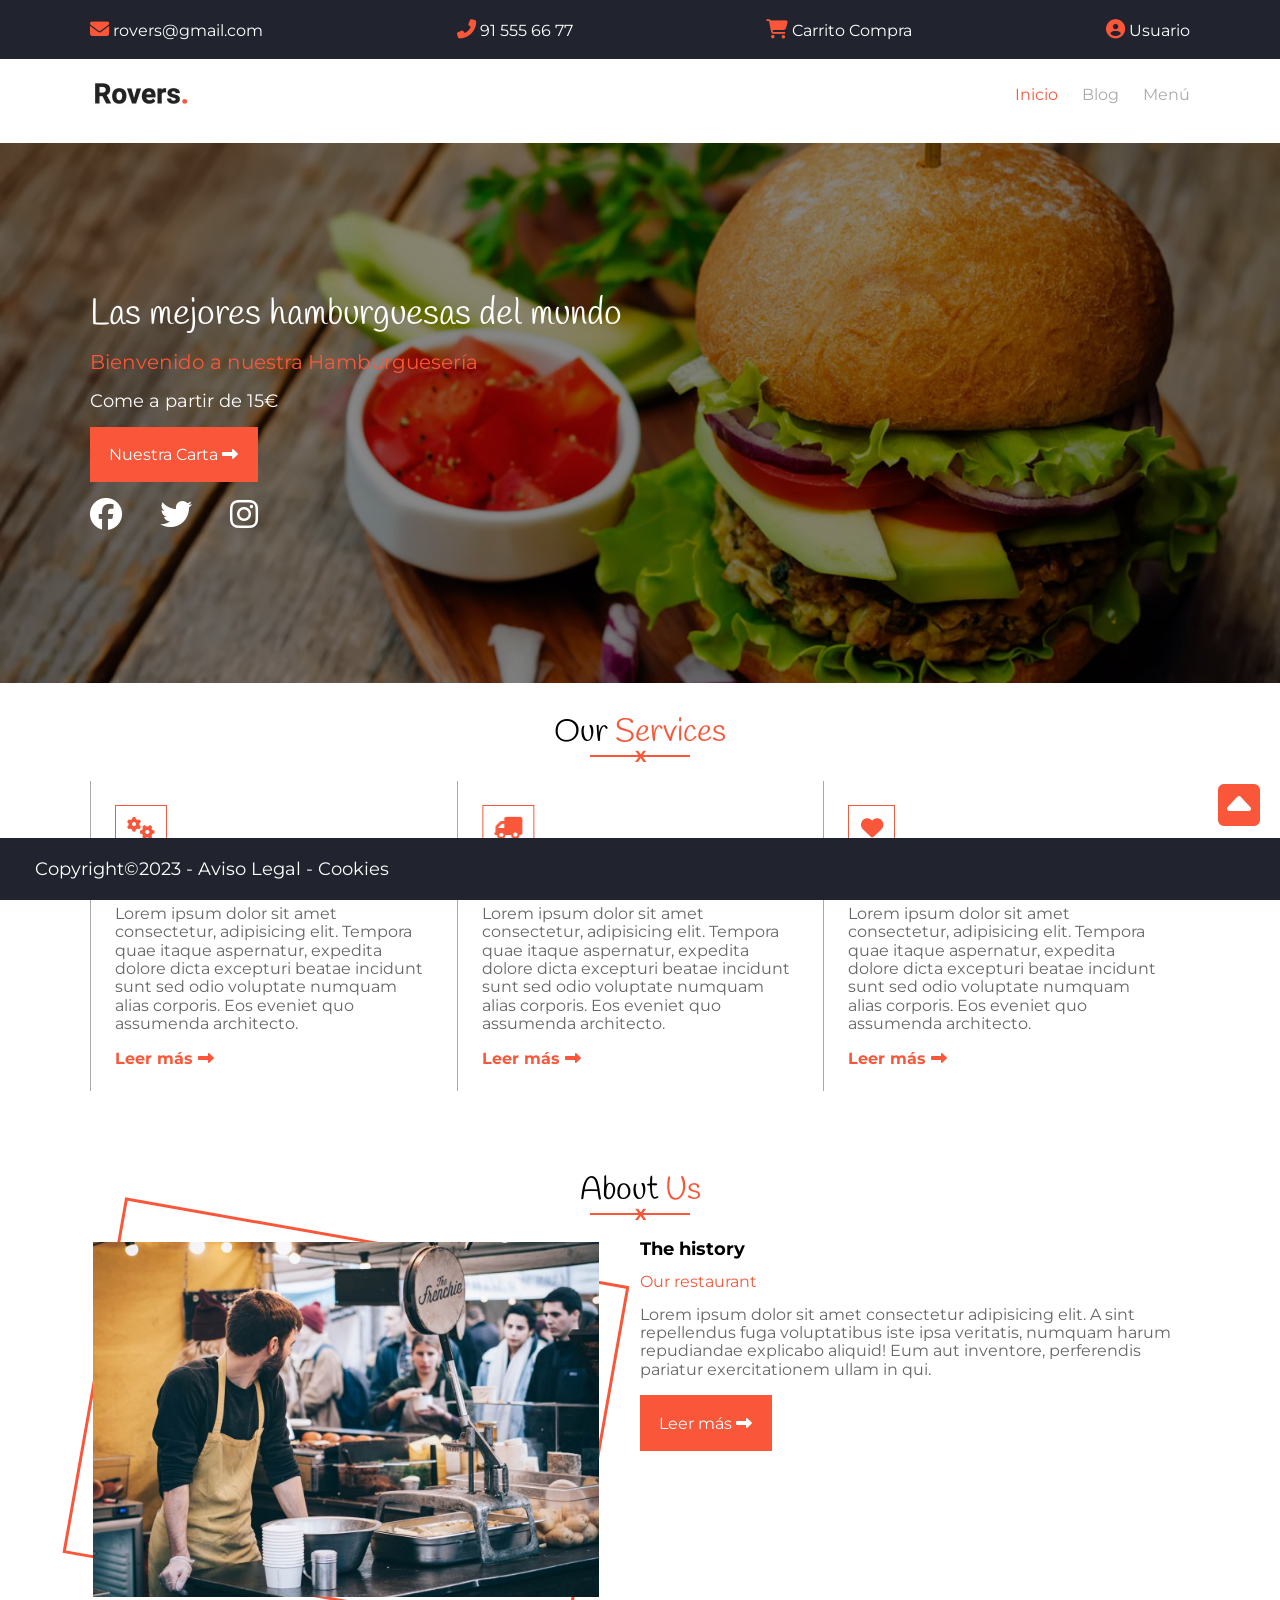
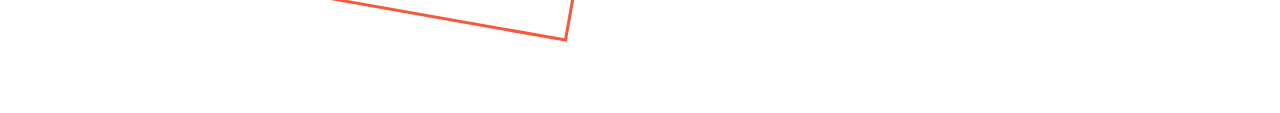
<file: hamburgueseria/index.html>
<!DOCTYPE html>
<html lang="en">
  <head>
    <meta charset="UTF-8" />
    <meta http-equiv="X-UA-Compatible" content="IE=edge" />
    <meta name="viewport" content="width=device-width, initial-scale=1.0" />
    <title>Rovers- Hamburguesería - Home</title>
    <link rel="stylesheet" href="./css/style.css" />
  </head>

  <body>
    <div class="wrapper" id="top">
      <header>
        <div class="nav-top">
          <div class="container">
            <div>
              <a href="mailto:rovers@gmail.com">
                <i class="fa-solid fa-envelope"></i>
                <span>rovers@gmail.com</span>
              </a>
            </div>

            <div>
              <a href="tel:915556677">
                <i class="fa-solid fa-phone-flip"></i>
                <span>91 555 66 77</span>
              </a>
            </div>

            <div>
              <a href="#">
                <i class="fa-solid fa-shopping-cart"></i>
                <span>Carrito Compra</span>
              </a>
            </div>

            <div>
              <a href="#">
                <i class="fa-solid fa-user-circle"></i>
                <span>Usuario</span>
              </a>
            </div>
          </div>
        </div>
        <nav>
          <div class="container">
            <figure>
              <a href="index.html">
                <img src="./images/logo.jpg" alt="Rovers" />
              </a>
            </figure>
            <div class="hamburguesa">
              <div></div>
              <div></div>
              <div></div>
            </div>
            <ul class="menu">
              <li><a class="activa" href="index.html">Inicio</a></li>
              <li><a href="blog.html">Blog</a></li>
              <li><a href="menu.html">Menú</a></li>
            </ul>
          </div>
        </nav>
      </header>
      <div class="hero">
        <div class="container">
          <h1>Las mejores hamburguesas del mundo</h1>
          <h2>Bienvenido a nuestra Hamburguesería</h2>
          <p>Come a partir de 15€</p>
          <div>
            <a href="menu.html" class="boton">
              Nuestra Carta
              <i class="fas fa-long-arrow-alt-right"></i>
            </a>
          </div>
          <ul class="social">
            <li>
              <a href="#">
                <i class="fab fa-facebook"></i>
              </a>
            </li>
            <li>
              <a href="#">
                <i class="fab fa-twitter"></i>
              </a>
            </li>
            <li>
              <a href="#">
                <i class="fab fa-instagram"></i>
              </a>
            </li>
          </ul>
        </div>
      </div>
      <main>
        <section id="services">
          <div class="container">
            <h2>Our <span>Services</span></h2>
            <div class="underline">
              <hr noshade="noshade" />
              <span>X</span>
            </div>
            <div class="grid">
              <article>
                <div>
                  <i class="fas fa-cogs"></i>
                </div>
                <h3>1. Carne 100% natural</h3>
                <p>
                  Lorem ipsum dolor sit amet consectetur, adipisicing elit.
                  Tempora quae itaque aspernatur, expedita dolore dicta
                  excepturi beatae incidunt sunt sed odio voluptate numquam
                  alias corporis. Eos eveniet quo assumenda architecto.
                </p>
                <a href="" class="enlace"
                  >Leer más <i class="fas fa-long-arrow-alt-right"></i
                ></a>
              </article>

              <article>
                <div>
                  <i class="fas fa-truck"></i>
                </div>
                <h3>2. Cocina moderna</h3>
                <p>
                  Lorem ipsum dolor sit amet consectetur, adipisicing elit.
                  Tempora quae itaque aspernatur, expedita dolore dicta
                  excepturi beatae incidunt sunt sed odio voluptate numquam
                  alias corporis. Eos eveniet quo assumenda architecto.
                </p>
                <a href="" class="enlace"
                  >Leer más <i class="fas fa-long-arrow-alt-right"></i
                ></a>
              </article>

              <article>
                <div>
                  <i class="fas fa-heart"></i>
                </div>
                <h3>3. Servicio impecable</h3>
                <p>
                  Lorem ipsum dolor sit amet consectetur, adipisicing elit.
                  Tempora quae itaque aspernatur, expedita dolore dicta
                  excepturi beatae incidunt sunt sed odio voluptate numquam
                  alias corporis. Eos eveniet quo assumenda architecto.
                </p>
                <a href="" class="enlace"
                  >Leer más <i class="fas fa-long-arrow-alt-right"></i
                ></a>
              </article>
            </div>
          </div>
        </section>
        <section id="aboutus">
          <div class="container">
            <h2>About <span>Us</span></h2>
            <div class="underline">
              <hr noshade="noshade" />
              <span>X</span>
            </div>
            <div class="grid">
              <figure>
                <div class="imagen">
                  <div class="marco">
                    <img src="./images/about-main.jpg" alt="nuestro chef" />
                  </div>
                </div>
              </figure>
              <div>
                <h3>The history</h3>
                <h4>Our restaurant</h4>
                <p>
                  Lorem ipsum dolor sit amet consectetur adipisicing elit. A
                  sint repellendus fuga voluptatibus iste ipsa veritatis,
                  numquam harum repudiandae explicabo aliquid! Eum aut
                  inventore, perferendis pariatur exercitationem ullam in qui.
                </p>
                <div>
                  <a href="" class="boton">
                    Leer más
                    <i class="fas fa-long-arrow-alt-right"></i>
                  </a>
                </div>
              </div>
            </div>
          </div>
        </section>
      </main>
      <footer>
        <div class="container">
          <p>
            Copyright&copy;2023 - <a href="#">Aviso Legal</a> -
            <a href="#">Cookies</a>
          </p>
        </div>
      </footer>
    </div>
    <div class="flecha">
      <a href="#top">
        <i class="fa-solid fa-square-caret-up"></i>
      </a>
    </div>
  </body>
</html>
</file>
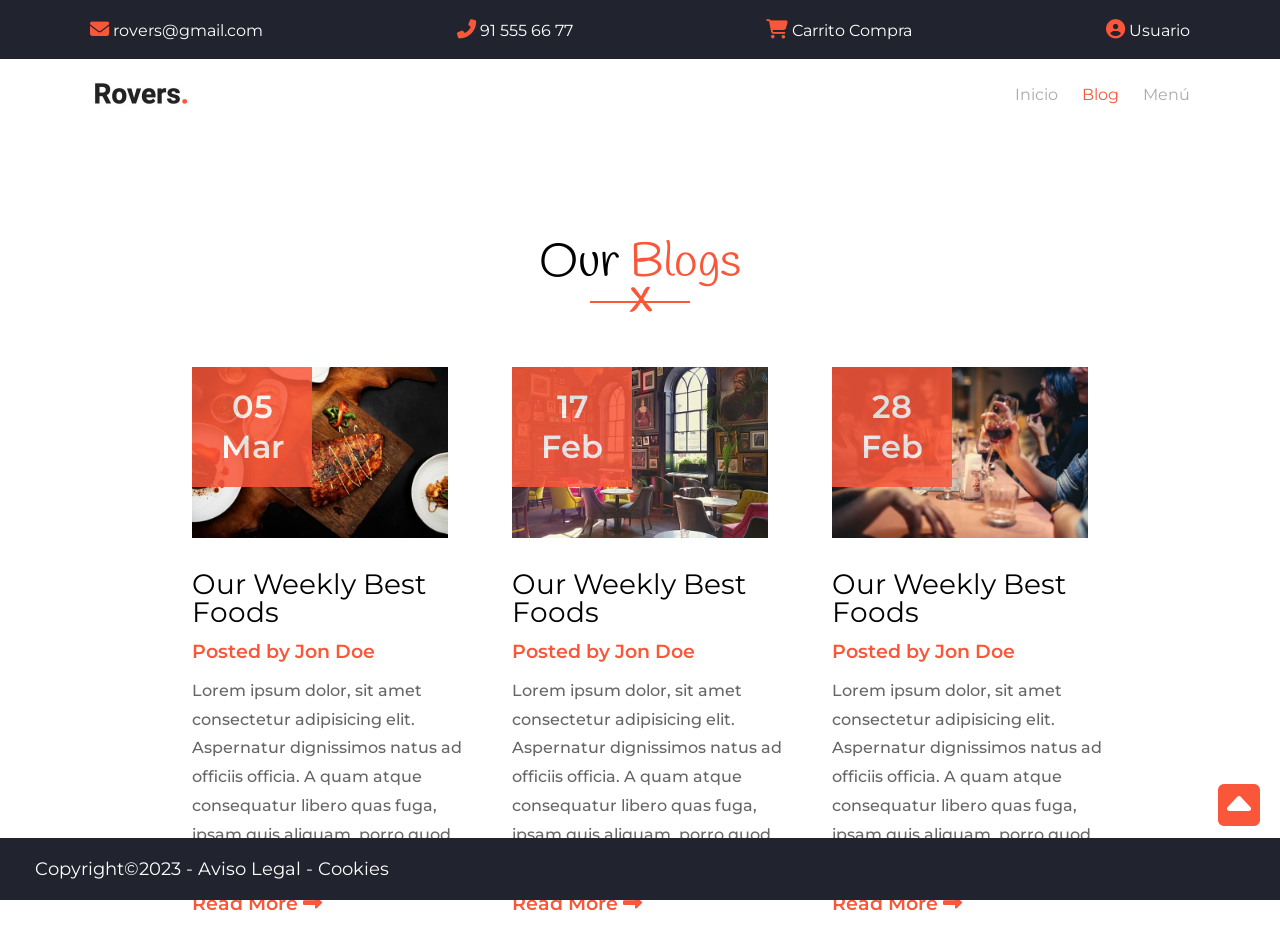
<file: hamburgueseria/blog.html>
<!DOCTYPE html>
<html lang="en">
  <head>
    <meta charset="UTF-8" />
    <meta http-equiv="X-UA-Compatible" content="IE=edge" />
    <meta name="viewport" content="width=device-width, initial-scale=1.0" />
    <title>Rovers- Hamburguesería - Home</title>
    <link rel="stylesheet" href="./css/style.css" />
  </head>

  <body>
    <div class="wrapper" id="top">
      <header>
        <div class="nav-top">
          <div class="container">
            <div>
              <a href="mailto:rovers@gmail.com">
                <i class="fa-solid fa-envelope"></i>
                <span>rovers@gmail.com</span>
              </a>
            </div>

            <div>
              <a href="tel:915556677">
                <i class="fa-solid fa-phone-flip"></i>
                <span>91 555 66 77</span>
              </a>
            </div>

            <div>
              <a href="#">
                <i class="fa-solid fa-shopping-cart"></i>
                <span>Carrito Compra</span>
              </a>
            </div>

            <div>
              <a href="#">
                <i class="fa-solid fa-user-circle"></i>
                <span>Usuario</span>
              </a>
            </div>
          </div>
        </div>
        <nav>
          <div class="container">
            <figure>
              <a href="index.html">
                <img src="./images/logo.jpg" alt="Rovers" />
              </a>
            </figure>
            <div class="hamburguesa">
              <div></div>
              <div></div>
              <div></div>
            </div>
            <ul class="menu">
              <li><a href="index.html">Inicio</a></li>
              <li><a class="activa" href="blog.html">Blog</a></li>
              <li><a href="menu.html">Menú</a></li>
            </ul>
          </div>
        </nav>
      </header>
      <main>
        <div class="blog-container">
          <div class="blog-title">
            <h2>Our <span>Blogs</span></h2>
            <div class="underline">
              <hr noshade="noshade" />
              <span>X</span>
            </div>
          </div>
          <div class="blog-articles-container">
            <div class="blog-article">
              <div class="blog-article-img">
                <img
                  src="../hamburgueseria/material_hamburgueseria/images/news3.jpg"
                  alt=""
                />
                <div class="article-date-overlay">
                  <p class="day">05</p>
                  <p class="month">Mar</p>
                </div>
              </div>
              <div class="blog-article-title">
                <h4>Our Weekly Best Foods</h4>
              </div>
              <div class="blog-article-autor">Posted by Jon Doe</div>
              <div class="blog-article-content">
                Lorem ipsum dolor, sit amet consectetur adipisicing elit.
                Aspernatur dignissimos natus ad officiis officia. A quam atque
                consequatur libero quas fuga, ipsam quis aliquam, porro quod
                quia, obcaecati dolore totam.
              </div>
              <div class="blog-article-link">
                <a href="">Read More&nbsp;</a
                ><i class="fas fa-long-arrow-alt-right"></i>
              </div>
            </div>
            <div class="blog-article">
              <div class="blog-article-img">
                <img
                  src="../hamburgueseria/material_hamburgueseria/images/news4.jpg"
                  alt=""
                />
                <div class="article-date-overlay">
                  <p class="day">17</p>
                  <p class="month">Feb</p>
                </div>
              </div>
              <div class="blog-article-title">Our Weekly Best Foods</div>
              <div class="blog-article-autor">Posted by Jon Doe</div>
              <div class="blog-article-content">
                Lorem ipsum dolor, sit amet consectetur adipisicing elit.
                Aspernatur dignissimos natus ad officiis officia. A quam atque
                consequatur libero quas fuga, ipsam quis aliquam, porro quod
                quia, obcaecati dolore totam.
              </div>
              <div class="blog-article-link">
                <a href="">Read More&nbsp;</a
                ><i class="fas fa-long-arrow-alt-right"></i>
              </div>
            </div>
            <div class="blog-article">
              <div class="blog-article-img">
                <img
                  src="../hamburgueseria/material_hamburgueseria/images/news1.jpg"
                  alt=""
                />
                <div class="article-date-overlay">
                  <p class="day">28</p>
                  <p class="month">Feb</p>
                </div>
              </div>
              <div class="blog-article-title">Our Weekly Best Foods</div>
              <div class="blog-article-autor">Posted by Jon Doe</div>
              <div class="blog-article-content">
                Lorem ipsum dolor, sit amet consectetur adipisicing elit.
                Aspernatur dignissimos natus ad officiis officia. A quam atque
                consequatur libero quas fuga, ipsam quis aliquam, porro quod
                quia, obcaecati dolore totam.
              </div>
              <div class="blog-article-link">
                <a href="">Read More&nbsp;</a
                ><i class="fas fa-long-arrow-alt-right"></i>
              </div>
            </div>
          </div>
        </div>
      </main>
      <footer>
        <div class="container">
          <p>
            Copyright&copy;2023 - <a href="#">Aviso Legal</a> -
            <a href="#">Cookies</a>
          </p>
        </div>
      </footer>
    </div>
    <div class="flecha">
      <a href="#top">
        <i class="fa-solid fa-square-caret-up"></i>
      </a>
    </div>
  </body>
</html>
</file>
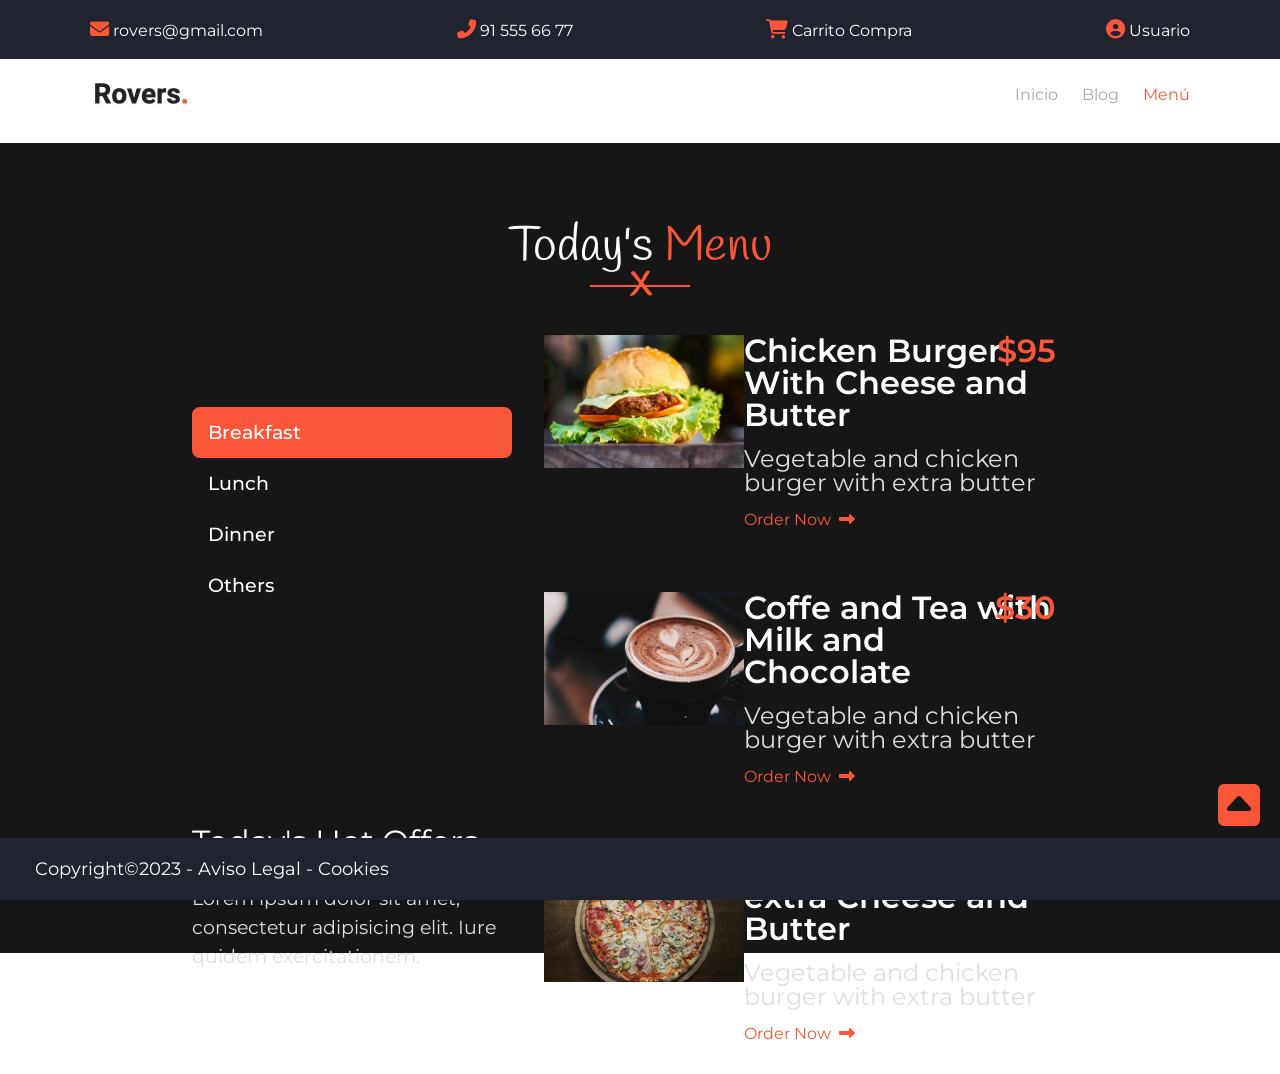
<file: hamburgueseria/menu.html>
<!DOCTYPE html>
<html lang="en">
  <head>
    <meta charset="UTF-8" />
    <meta http-equiv="X-UA-Compatible" content="IE=edge" />
    <meta name="viewport" content="width=device-width, initial-scale=1.0" />
    <title>Rovers- Hamburguesería - Home</title>
    <link rel="stylesheet" href="./css/style.css" />
  </head>

  <body>
    <div class="wrapper" id="top">
      <header>
        <div class="nav-top">
          <div class="container">
            <div>
              <a href="mailto:rovers@gmail.com">
                <i class="fa-solid fa-envelope"></i>
                <span>rovers@gmail.com</span>
              </a>
            </div>

            <div>
              <a href="tel:915556677">
                <i class="fa-solid fa-phone-flip"></i>
                <span>91 555 66 77</span>
              </a>
            </div>

            <div>
              <a href="#">
                <i class="fa-solid fa-shopping-cart"></i>
                <span>Carrito Compra</span>
              </a>
            </div>

            <div>
              <a href="#">
                <i class="fa-solid fa-user-circle"></i>
                <span>Usuario</span>
              </a>
            </div>
          </div>
        </div>
        <nav>
          <div class="container">
            <figure>
              <a href="index.html">
                <img src="./images/logo.jpg" alt="Rovers" />
              </a>
            </figure>
            <div class="hamburguesa">
              <div></div>
              <div></div>
              <div></div>
            </div>
            <ul class="menu">
              <li><a href="index.html">Inicio</a></li>
              <li><a href="blog.html">Blog</a></li>
              <li><a class="activa" href="menu.html">Menú</a></li>
            </ul>
          </div>
        </nav>
      </header>
      <main>
        <div class="menu-container">
          <div class="menu-title">
            <h2>Today's <span>Menu</span></h2>
            <div class="underline">
              <hr noshade="noshade" />
              <span>X</span>
            </div>
          </div>
          <div class="menu-columns-container">
            <div class="menu-column menu-column-1">
              <div class="menu-column-1-nav">
                <ul class="menu-nav">
                  <li class="menu-nav-item selected">
                    <a href="">Breakfast</a>
                  </li>
                  <li class="menu-nav-item"><a href="">Lunch</a></li>
                  <li class="menu-nav-item"><a href="">Dinner</a></li>
                  <li class="menu-nav-item"><a href="">Others</a></li>
                </ul>
              </div>
              <div class="menu-column-1-offer">
                <h3>Today's Hot Offers</h3>
                <hr noshade="noshade" />
                <p>
                  Lorem ipsum dolor sit amet, consectetur adipisicing elit. Iure
                  quidem exercitationem.
                </p>
              </div>
            </div>
            <div class="menu-column menu-column-2">
              <div class="product-card">
                <div class="product-card-img">
                  <img
                    src="../hamburgueseria/material_hamburgueseria/images/t1.jpg"
                    alt=""
                  />
                </div>
                <div class="product-card-text">
                    <div class="product-card-title">
                        Chicken Burger With Cheese and Butter
                      </div>
                      <div class="product-card-price">$95</div>
                      <div class="product-card-description">
                        Vegetable and chicken burger with extra butter
                      </div>
                      <div class="product-card-link">
                        <a href="">Order Now&nbsp;&nbsp;</a
                        ><i class="fas fa-long-arrow-alt-right"></i>
                      </div>
                </div>
              </div>
              <div class="product-card">
                <div class="product-card-img">
                  <img
                    src="../hamburgueseria/material_hamburgueseria/images/t4.jpg"
                    alt=""
                  />
                </div>
                <div class="product-card-text">
                    <div class="product-card-title">
                        Coffe and Tea with Milk and Chocolate
                      </div>
                      <div class="product-card-price">$30</div>
                      <div class="product-card-description">
                        Vegetable and chicken burger with extra butter
                      </div>
                      <div class="product-card-link">
                        <a href="">Order Now&nbsp;&nbsp;</a
                        ><i class="fas fa-long-arrow-alt-right"></i>
                      </div>
                </div>
              </div>
              <div class="product-card">
                <div class="product-card-img">
                  <img
                    src="../hamburgueseria/material_hamburgueseria/images/t2.jpg"
                    alt=""
                  />
                </div>
                <div class="product-card-text">
                    <div class="product-card-title">
                        Hot Pizza with extra Cheese and Butter
                      </div>
                      <div class="product-card-price">$65</div>
                      <div class="product-card-description">
                        Vegetable and chicken burger with extra butter
                      </div>
                      <div class="product-card-link">
                        <a href="">Order Now&nbsp;&nbsp;</a
                        ><i class="fas fa-long-arrow-alt-right"></i>
                      </div>
                </div>
              </div>
            </div>
          </div>
        </div>
      </main>
      <footer>
        <div class="container">
          <p>
            Copyright&copy;2023 - <a href="#">Aviso Legal</a> -
            <a href="#">Cookies</a>
          </p>
        </div>
      </footer>
    </div>
    <div class="flecha">
      <a href="#top">
        <i class="fa-solid fa-square-caret-up"></i>
      </a>
    </div>
  </body>
</html>
</file>
<file: hamburgueseria/css/style.css>
@import url(reset.css);
@import url('https://cdnjs.cloudflare.com/ajax/libs/font-awesome/6.4.0/css/all.min.css');
@import url('https://fonts.googleapis.com/css2?family=Handlee&family=Montserrat:wght@400;700&display=swap');

* {
  box-sizing: border-box;
}

img {
  width: 100%;
  height: auto;
  display: block;
}

html {
  /* para generar animaciones de puntos ancla */
  scroll-behavior: smooth;
}

:root {
  --fuenteprincipal: 'Montserrat', sans-serif;
  --fuentetitulos: 'Handlee', cursive;
  --colorprincipal: #fa573a;
  --colorsecundario: #21242e;
  --margingrid: 1em;
  --font-size: 1em;
  --anchomaximo: 68.75em;
}

.container {
  max-width: var(--anchomaximo);
  margin: 0 auto;
}

body {
  font-family: var(--fuenteprincipal);
  font-size: var(--font-size);
}

/* inicio header */

header .nav-top {
  background-color: var(--colorsecundario);
  padding: 1.25em 0px;
}

header .nav-top .container {
  display: flex;
  justify-content: space-around;
}

header .nav-top a {
  color: var(--colorprincipal);
  text-decoration: none;
}

header .nav-top a i {
  font-size: 150%;
}

header .nav-top span {
  color: white;
  display: none;
}

header nav {
  padding: 1.25em;
}

header nav .container {
  display: flex;
  flex-wrap: wrap;
  justify-content: space-between;
}

header nav .menu {
  width: 100%;
}

header nav .menu .activa {
  color: var(--colorprincipal);
}

header nav .menu a:hover {
  color: var(--colorprincipal);
}

header nav .hamburguesa {
  cursor: pointer;
  width: 1.875em;
}

header nav .hamburguesa div {
  border-top: 2px solid #aaa;
  margin-bottom: 0.625em;
}

header nav figure {
  max-width: 100px;
}

header nav .menu a {
  display: block;
  width: 100%;
  text-decoration: none;
  text-align: center;
  padding: 1.25em;
  color: #aaa;
  border-bottom: 1px solid #aaa;
}

header nav .menu li:last-child a {
  border-bottom: 0px;
}

/* final header */

/* inicio footer */

footer {
  background-color: var(--colorsecundario);
  padding: 1.25em 0px;
  text-align: center;
  color: white;
  position: fixed;
  width: 100%;
  bottom: 0;
  font-size: 110%;
}
footer a {
  color: white;
  text-decoration: none;
}
footer a:hover {
  color: var(--colorprincipal);
}

.flecha a {
  display: block;
  color: var(--colorprincipal);
  font-size: 300%;
  position: fixed;
  bottom: 4.375rem;
  right: 1.25rem;
}
/* final footer */

/* inicio del hero */

.hero {
  background-image: url('../images/fondo.jpg');
  height: 60vh;
  background-size: cover;
  background-position: center center;
  background-blend-mode: multiply;
  background-color: #888;
  padding-top: 17vh;
  color: white;
}

.hero h1 {
  font-family: var(--fuentetitulos);
  font-size: 2.25em;
}

.hero h2 {
  color: var(--colorprincipal);
  font-size: 1.25em;
  margin: var(--margingrid) 0;
}

.hero p {
  font-size: 1.15em;
}

.boton {
  display: inline-block;
  background-color: var(--colorprincipal);
  padding: 1.15em;
  color: white;
  text-decoration: none;
  border: 1px solid var(--colorprincipal);
}

.boton:hover {
  background-color: transparent;
  color: var(--colorprincipal);
}

.boton:hover i {
  transition: transform 0.5s;
  transform: translateX(5px);
}

.hero .container > div {
  margin: var(--margingrid) 0;
}

.hero .social {
  display: flex;
  justify-content: space-between;
  width: 10.5em;
}

.hero .social a {
  color: white;
  font-size: 2em;
}

.hero .container {
  padding: 0 var(--margingrid);
}

/* final hero */

/* inicio our services */

main section {
  padding: 2.125em var(--margingrid);
}

main section h2 {
  color: black;
  font-family: var(--fuentetitulos);
  font-size: 2em;
  text-align: center;
}

main section h2 span {
  color: var(--colorprincipal);
}

.underline {
  position: relative;
  width: 6.25rem;
  margin: 0 auto;
}

.underline hr {
  position: absolute;
  width: 100%;
  top: -2px;
  border-color: var(--colorprincipal);
}

.underline span {
  text-align: center;
  display: block;
  color: var(--colorprincipal);
  font-weight: 700;
}

main section .grid {
  display: flex;
  flex-wrap: wrap;
}

main section:last-child {
  margin-bottom: 3em;
}

main #services article {
  border-bottom: 1px solid #aaa;
  padding: 1.5em 0;
}

main #services article > div i {
  color: var(--colorprincipal);
  font-size: 140%;
  border: 1px solid var(--colorprincipal);
  padding: 0.5em;
  display: inline-block;
}

main #services article h3 {
  margin: var(--margingrid) 0;
  font-size: 110%;
  font-weight: 700;
}

main section p {
  color: #666;
  line-height: 1.15em;
  margin-bottom: var(--margingrid);
}

main section .enlace {
  color: var(--colorprincipal);
  text-decoration: none;
  font-weight: 700;
}

.fa-truck {
  transform: rotateY(180deg);
}

/* fin our services */

/* inicio about us */

main #aboutus .grid figure {
  /* provisional  background-color: tomato;*/
  /* provisional  height: 400px;*/
  width: 100%;
}

main #aboutus .grid > div {
  /* provisional  background-color: violet;*/
  /* provisional  height: 400px;*/
  width: 100%;
}

main #aboutus .grid h3 {
  font-size: 110%;
  font-weight: 700;
}

main #aboutus .grid h4 {
  margin: var(--margingrid) 0;
  color: var(--colorprincipal);
}

main #aboutus .imagen {
  width: 93%;
  margin: 1.5em auto;
}

main #aboutus .imagen .marco {
  border: 3px solid var(--colorprincipal);
  transform: rotateZ(10deg);
  transition: 1s;
}

main #aboutus .imagen .marco img {
  transform: rotateZ(-10deg);
  transition: 1s;
}

main #aboutus .imagen:hover :is(.marco, .marco img) {
  transform: rotateZ(0deg);
}
/* fin about us */

/* inicio blog */

.blog-container {
  width: 100vw;
  padding: 1rem;
  display: flex;
  flex-direction: column;
}

.blog-title {
  font-size: 2rem;
  width: 100%;
  text-align: center;
  font-family: var(--fuentetitulos);
  margin-top: 5rem;
}

.blog-title h2 {
  font-size: 3rem;
}

.blog-title h2 span {
  color: var(--colorprincipal);
}

.blog-articles-container {
  display: flex;
  justify-content: center;
  align-items: center;
  padding: 1rem;
  margin: 0 10vw;
}

.blog-article-img {
  position: relative;
  padding: 2rem;
}

.article-date-overlay {
  position: absolute;
  top: 2rem;
  right: 0px;
  bottom: 0px;
  left: 2rem;
  padding: 1.25rem;
  width: 7.5rem;
  height: 7.5rem;
  display: flex;
  flex-direction: column;
  justify-content: space-around;
  align-items: center;
  font-size: 2rem;
  font-weight: 600;
  color: #ffffff;
  background-color: var(--colorprincipal);
  opacity: 0.85;
}

.blog-article-title {
  padding-left: 2rem;
  font-size: 1.75rem;
  margin-bottom: 1rem;
}

.blog-article-autor {
  color: var(--colorprincipal);
  font-weight: 600;
  font-size: 1.2rem;
  padding-left: 2rem;
  margin-bottom: 1rem;
}

.blog-article-content {
  color: #666666;
  font-weight: 500;
  font-size: 1rem;
  line-height: 1.8rem;
  padding-left: 2rem;
  margin-bottom: 1rem;
}

.blog-article-link {
  padding-left: 2rem;
  color: var(--colorprincipal);
  font-size: 1.2rem;
}

.blog-article-link a {
  text-decoration: none;
  color: var(--colorprincipal);
  font-weight: 600;
}

/* final blog */

/* inicio menú */

.menu-container {
  height: 90vh;
  display: flex;
  flex-direction: column;
  background-color: #161616;
  color: #ffffff;
}

.menu-title {
  font-size: 2rem;
  width: 100%;
  text-align: center;
  font-family: var(--fuentetitulos);
  margin-top: 5rem;
}

.menu-title h2 {
  font-size: 3rem;
}

.menu-title span {
  color: var(--colorprincipal);
}

.menu-columns-container {
  display: flex;
  margin: 0 15vw;
}

.menu-column-1 {
  flex-grow: 1;
  display: flex;
  flex-direction: column;
  justify-content: space-around;
  align-items: center;
}

.menu-column-1-nav {
  font-size: 1.2rem;
  font-weight: 500;
}

.menu-column-1-nav a {
  text-decoration: none;
  color: #ffffff;
}

.menu-nav-item {
  padding: 1rem;
  border-radius: 0.5rem;
  width: 20rem;
}

.menu-nav-item:hover,
.selected {
  background-color: var(--colorprincipal);
}

.menu-column-2 {
  flex-grow: 2;
}

.menu-column-1-offer {
  display: flex;
  flex-direction: column;
  width: 20rem;
}

.menu-column-1-offer h3 {
  font-size: 2rem;
  line-height: 3rem;
}

.menu-column-1-offer hr {
  width: 5rem;
  margin-left: 0;
  border-color: var(--colorprincipal);
}

.menu-column-1-offer p {
  font-size: 1.2rem;
  line-height: 1.8rem;
  color: #dfdfdf;
}

.product-card {
  display: flex;
  padding: 2rem;
}

.product-card-img {
  flex-grow: 1;
}
.product-card-img img {
  width: 12.5rem;
}

.product-card-text {
  flex-grow: 5;
  position: relative;
}

.product-card-title {
  font-size: 2rem;
  font-weight: 600;
  margin-bottom: 1rem;
}

.product-card-price {
  color: var(--colorprincipal);
  font-size: 2rem;
  font-weight: 600;
  position: absolute;
  top: 0;
  right: 0;
  bottom: 0;
}

.product-card-description {
  font-size: 1.5rem;
  color: #dfdfdf;
  margin-bottom: 1rem;
}

.product-card-link {
  color: var(--colorprincipal);
}

.product-card-link a {
  text-decoration: none;
  color: #fa573a;
}

/* final menú */

/* inicio mediqueries */
@media (min-width: 48em) {
  header .nav-top a i {
    font-size: 120%;
  }

  header .nav-top span {
    display: inline;
  }

  header .nav-top .container {
    justify-content: space-between;
  }

  footer {
    text-align: left;
  }

  main #services article {
    width: 50%;
    border-bottom: 0px;
    border-left: 1px solid #aaa;
    padding: 1.5em;
    margin: var(--margingrid) 0;
  }

  main #services article:last-child {
    width: 100%;
  }

  main #aboutus .grid figure,
  main #aboutus .grid > div {
    width: 50%;
  }

  main #aboutus .grid h3 {
    margin-top: var(--margingrid);
  }

  main #aboutus .imagen {
    margin: var(--margingrid) 0 2em 0;
  }
}

@media (min-width: 62.75em) {
  header nav .menu {
    width: auto;
  }

  header nav .hamburguesa {
    display: none;
  }

  header nav .menu li {
    display: inline-block;
  }

  header nav .menu a {
    padding: 0.5em 0 1.25em 1.25em;
    border-bottom: 0px;
  }

  .hero .container {
    padding: 0;
  }

  main #services article {
    width: 33.333%;
  }

  main #services article:last-child {
    width: 33.333%;
  }
}

@media only screen and (max-width: 720px) {
  .blog-container {
    padding: 0;
    margin: 0;
  }

  .blog-articles-container {
    flex-direction: column;
    flex-wrap: wrap;
    position: relative;
    margin: 0;
    padding: 0;
    width: 100vw;
    justify-content: left;
    align-items: flex-start;
  }

  .blog-article {
    margin-top: 2rem;
    max-width: 50vw;
  }

  .blog-article:nth-child(even) {
    position: absolute;
    right: 0;
  }

  .blog-article-img {
    padding: 0.5rem;
  }
  
  .article-date-overlay {
    padding: 0.5rem;
    top: 0.5rem;
    left: 0.5rem;
    font-size: 1rem;
    width: 3rem;
    height: 3rem;
  }

  .menu-container{
    padding: 0;
    margin: 0;
    height: fit-content;
  }

  .menu-columns-container{
    padding: 0;
    margin: 0;
    flex-wrap: wrap;
    flex-direction: column;
  }

  .menu-column {
    flex-grow: 1;
  }

  .menu-column-1-nav {
    margin-top: 3rem;
    margin-bottom: 3rem;
  }

  .menu-column-1-offer {
    margin-top: 3rem;
    margin-bottom: 3rem;
  }

  .product-card {
    flex-wrap: wrap;
    margin: 0;
    padding: 2rem;
    margin-bottom: 3rem;
  }

  .product-card-img {
    width: 100%;
  }

  .product-card-img img {
    margin: 0 auto;
    width: 75%;
  }

  .product-card-title {
    margin-top: 2rem;
    font-size: 1.5rem;
  }

  .product-card-description{
    font-size: 1rem;
  }

  .product-card-price {
    font-size: 1.5rem;
    top: 2rem;
    right: 1rem;
    bottom: 0;
  }

}
</file>
